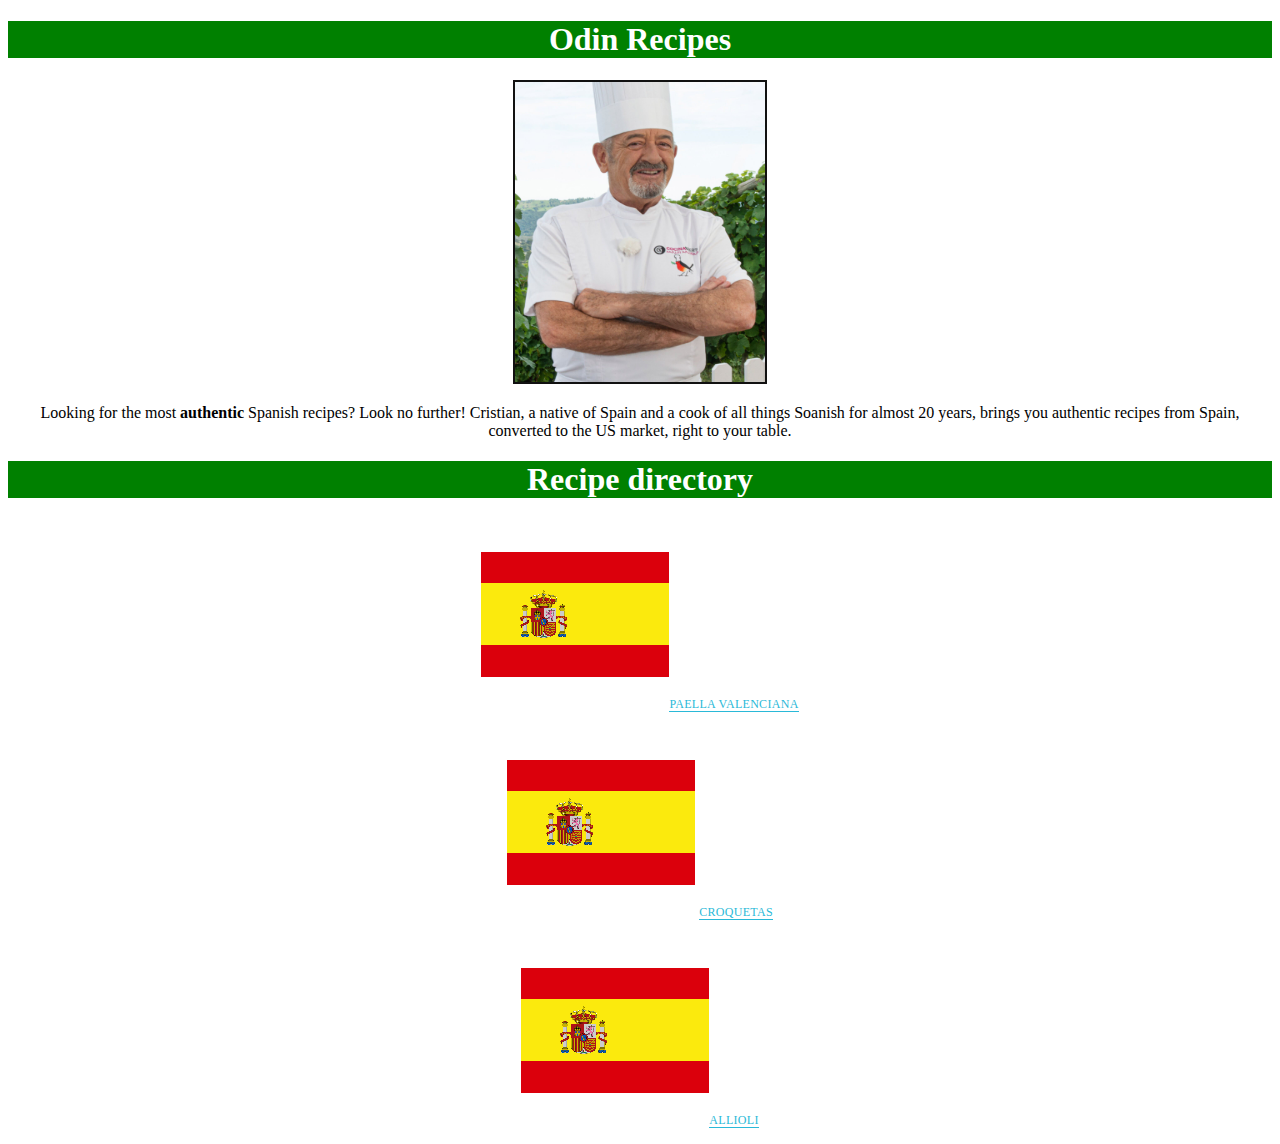
<file: index.html>
<!DOCTYPE html>
<html lang="en">
<head>
    <meta charset="UTF-8">
    <meta name="viewport" content="width=device-width, initial-scale=1.0">
    <title>Odin Recipes</title>
</head>
<body>
    <link rel="stylesheet" href="styles.css">
    <h1 class="header">Odin Recipes</h1>
    

    <img id= "argui" src="img/argui.jpg" alt="Cocinero">
    
    <p>Looking for the most <strong>authentic</strong> Spanish recipes? Look no further! Cristian, a native of Spain and a cook of all things Soanish for almost 20 years, brings you authentic recipes from Spain, converted to the US market, right to your table.</p>

    <h1 class="header">Recipe directory</h1>
    <p><img class="spa" src="img/spa.png"><a href="recipes/paella.html" class="active">Paella Valenciana</a></p>
<p><img class="spa" src="img/spa.png"> <a href="recipes/croquetas.html" class="active">Croquetas</a></p>
<p><img class="spa" src="img/spa.png"><a href="recipes/allioli.html" class="active">Allioli</a></p>

</body>


</body>
</html>
</file>
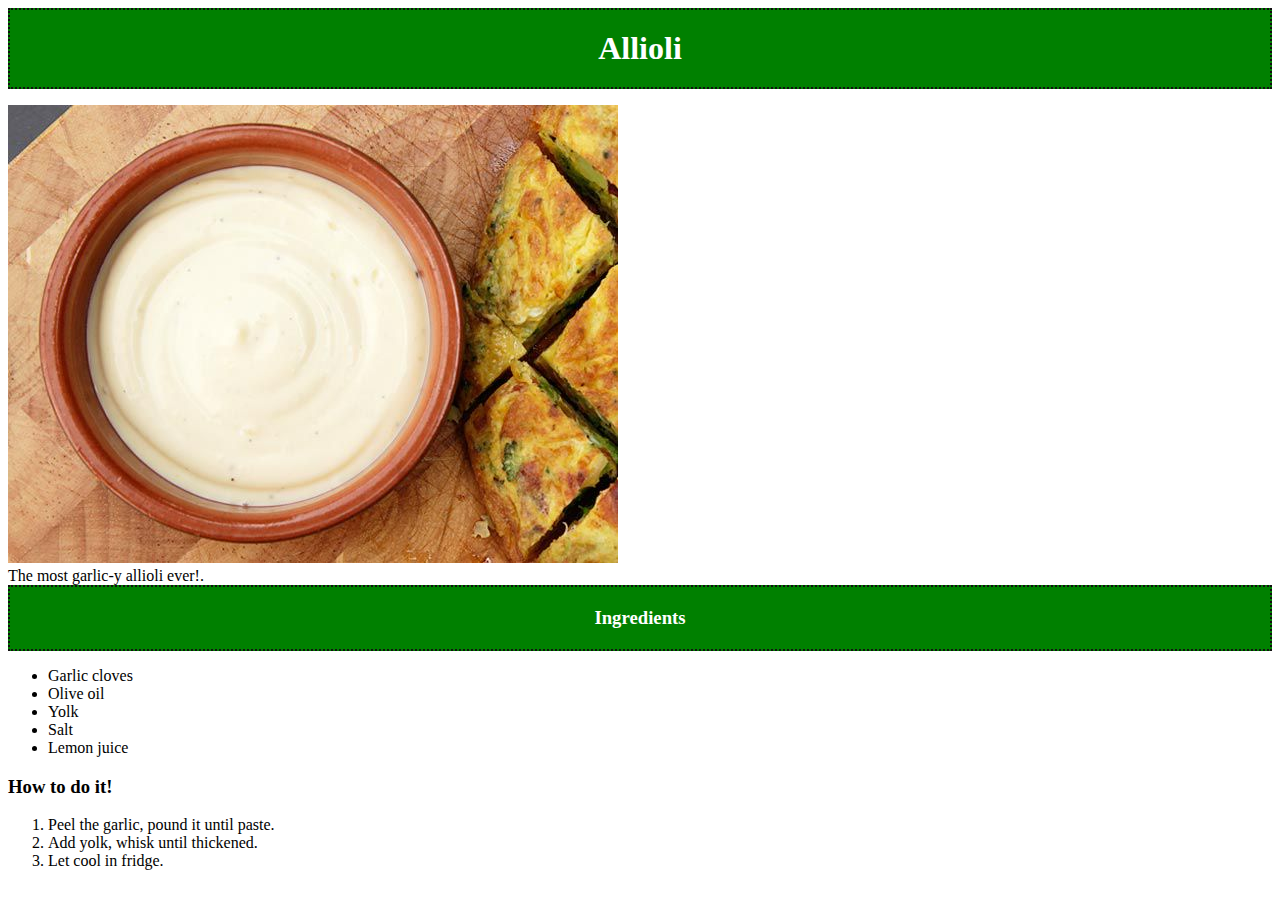
<file: recipes/allioli.html>
<!DOCTYPE html>
<html lang="en">
<head>
    <meta charset="UTF-8">
    <meta name="viewport" content="width=device-width, initial-scale=1.0">
    <title>Document</title>
</head>
<body>
    <link rel="stylesheet" href="styles.css">
    </html><h1 class="header">Allioli</h1></p>

        <img src="img/alli.jpg" alt="Allioli"
    
        >
        <figcaption>The most garlic-y allioli ever!.</figcaption>

        <h3 class="header">Ingredients</h3>
        <ul>
            <li>Garlic cloves</li>
            <li>Olive oil</li>
            <li>Yolk</li>
            <li>Salt</li>
            <li>Lemon juice</li>
        </ul>
        
        <h3>How to do it!</h3>
        
        <ol>
            <li>Peel the garlic, pound it until paste.
            </li>
            <li>Add yolk, whisk until thickened.
            </li>
            <li>Let cool in fridge.
            </li>

        </ol>

        </a>
      

    </body>
</file>
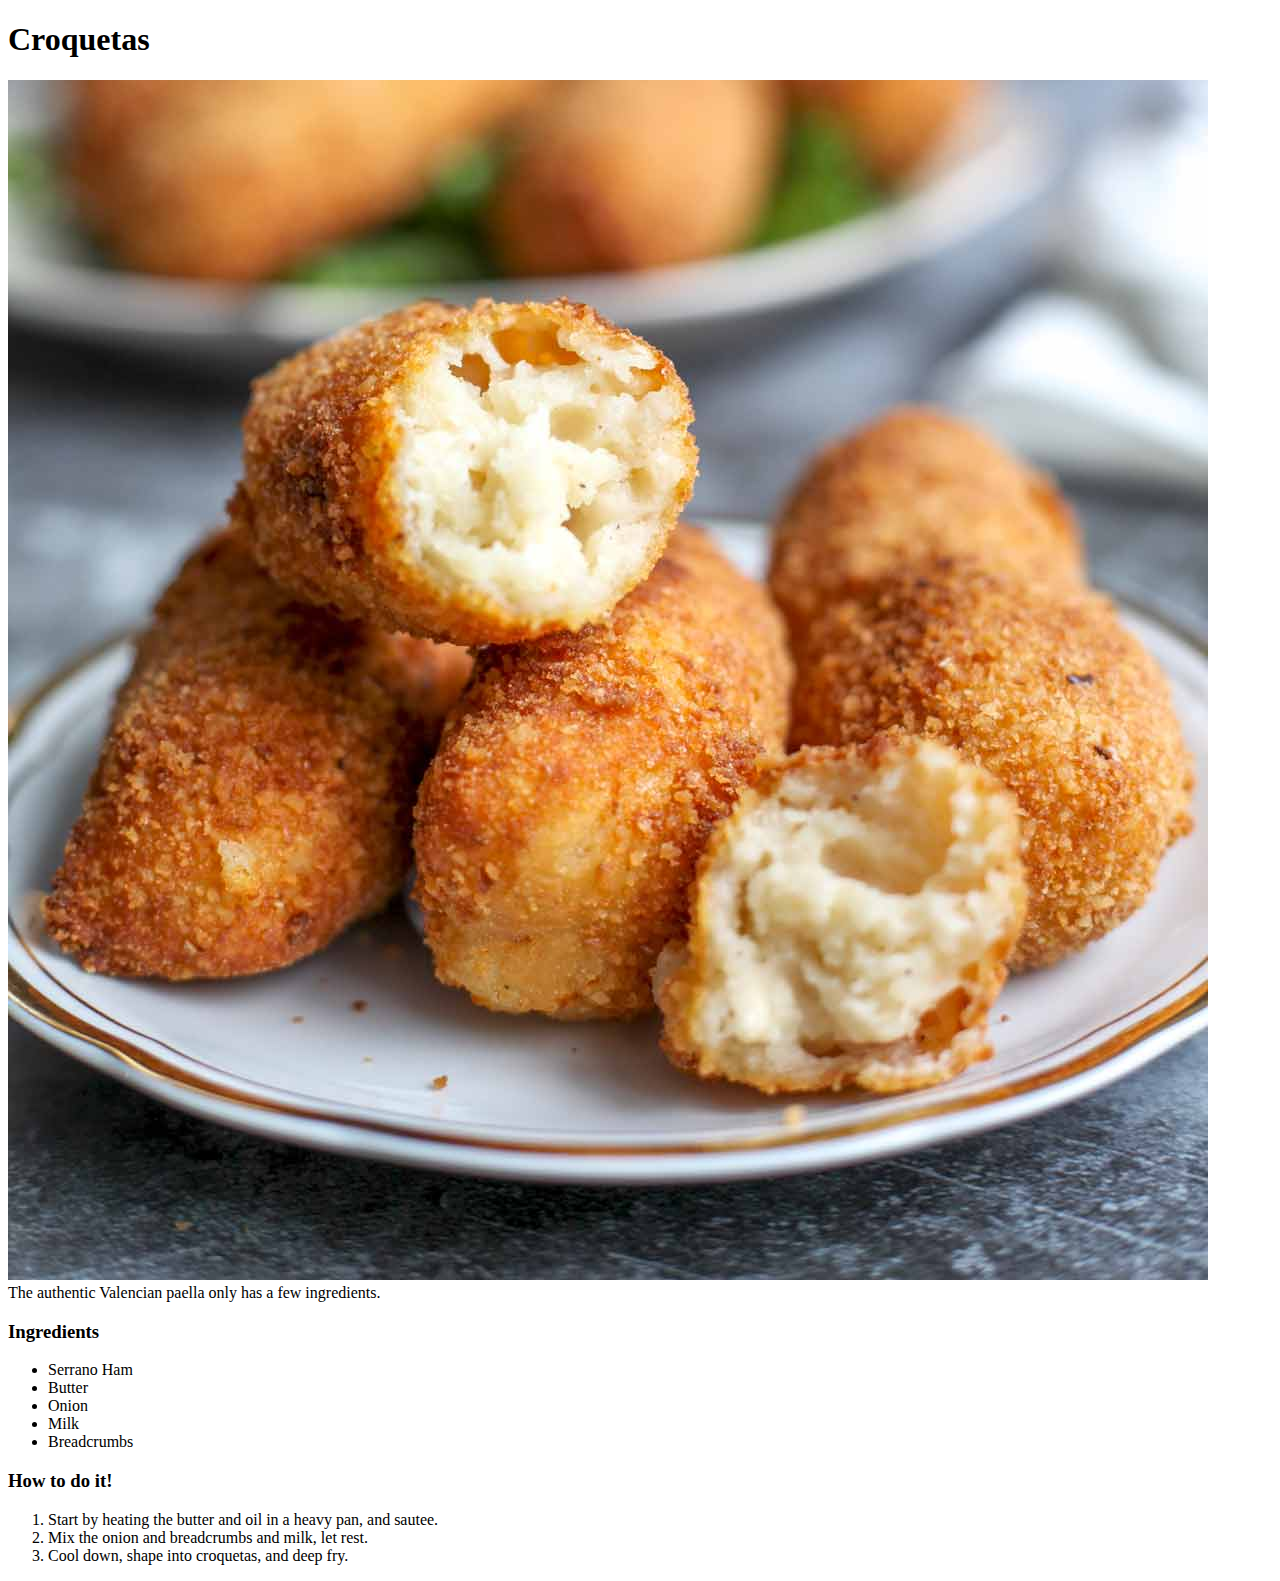
<file: recipes/croquetas.html>
<!DOCTYPE html>
<html lang="en">
<head>
    <meta charset="UTF-8">
    <meta name="viewport" content="width=device-width, initial-scale=1.0">
    <title>Document</title>
</head>
<body>
    
<h1 class="header">Croquetas</h1>

        <img src="img/croq.jpg" alt="Croquetas">
        <figcaption>The authentic Valencian paella only has a few ingredients.</figcaption>

        <h3>Ingredients</h3>
        <ul>
            <li>Serrano Ham</li>
            <li>Butter</li>
            <li>Onion</li>
            <li>Milk</li>
            <li>Breadcrumbs</li>
        </ul>
        
        <h3>How to do it!</h3>
        
        <ol>
            <li>Start by heating the butter and oil in a heavy pan, and sautee.
            </li>
            <li>Mix the onion and breadcrumbs and milk, let rest.
            </li>
            <li>Cool down, shape into croquetas, and deep fry.

        </ol>

        

    </body>
</html>
</file>
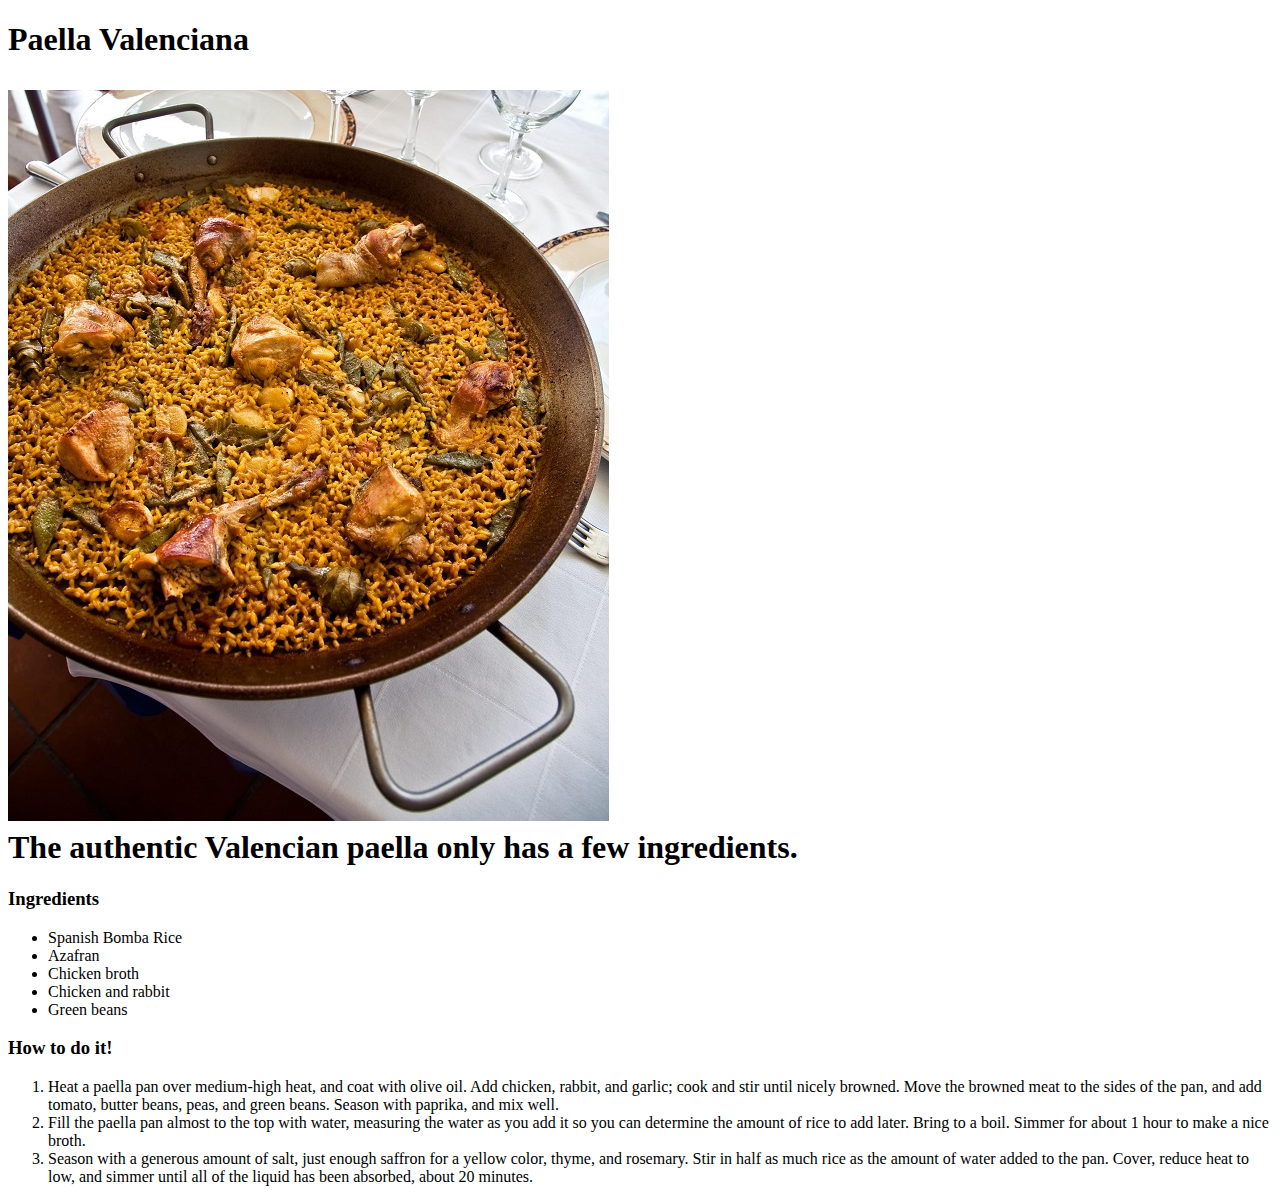
<file: recipes/paella.html>
<!DOCTYPE html>
<html lang="en">
<head>
    <meta charset="UTF-8">
    <meta name="viewport" content="width=device-width, initial-scale=1.0">
    <title>Document</title>
</head>
<body>
    
    </html><h1>Paella Valenciana</p>

        <img src="img/val.jpg" alt="Authentic Paella Valenciana">
        <figcaption>The authentic Valencian paella only has a few ingredients.</figcaption>

        <h3>Ingredients</h3>
        <ul>
            <li>Spanish Bomba Rice</li>
            <li>Azafran</li>
            <li>Chicken broth</li>
            <li>Chicken and rabbit</li>
            <li>Green beans</li>
        </ul>
        
        <h3>How to do it!</h3>
        
        <ol>
            <li>Heat a paella pan over medium-high heat, and coat with olive oil. Add chicken, rabbit, and garlic; cook and stir until nicely browned. Move the browned meat to the sides of the pan, and add tomato, butter beans, peas, and green beans. Season with paprika, and mix well.
            </li>
            <li>Fill the paella pan almost to the top with water, measuring the water as you add it so you can determine the amount of rice to add later. Bring to a boil. Simmer for about 1 hour to make a nice broth.
            </li>
            <li>Season with a generous amount of salt, just enough saffron for a yellow color, thyme, and rosemary. Stir in half as much rice as the amount of water added to the pan. Cover, reduce heat to low, and simmer until all of the liquid has been absorbed, about 20 minutes.
            </li>

        </ol>

        

    </body>
</file>
<file: styles.css>
* {

text-align: center;}

#argui {

    width: 250px;
    height: 300px;
    border: 2px solid #111111;

}

.header {

    background-color: green;
    color: white;
}

.active{
    color: #2ab9d8; 
    font-size: 12px; 
    letter-spacing: .3px;
    text-transform: uppercase;
    text-decoration: none;
    -webkit-transition: all ease-in 133ms;
    -moz-transition: all ease-in 133ms;
    -o-transition: all ease-in 133ms;
    -ms-transition: all ease-in 133ms;
     transition: all ease-in 133ms;
    border-bottom: 1px solid #2ab9d8;
    
    }
</file>
<file: recipes/styles.css>
* {


#argui {

    width: 250px;
    height: 300px;
    border: 2px solid #111111;
}

.spa {
    width: 1%;
    margin: 2px;
}

.header {

    background-color: green;
    color: white;
    padding: 20px;
    margin: 40px;
    border: #111111;
    margin: 0 auto;
    text-align: center;
    border: 2px dotted #111111;


}

.active{
    color: #2ab9d8; 
    font-size: 12px; 
    letter-spacing: .3px;
    text-transform: uppercase;
    text-decoration: none;
    -webkit-transition: all ease-in 133ms;
    -moz-transition: all ease-in 133ms;
    -o-transition: all ease-in 133ms;
    -ms-transition: all ease-in 133ms;
     transition: all ease-in 133ms;
    border-bottom: 1px solid #2ab9d8;
    
    }
</file>
